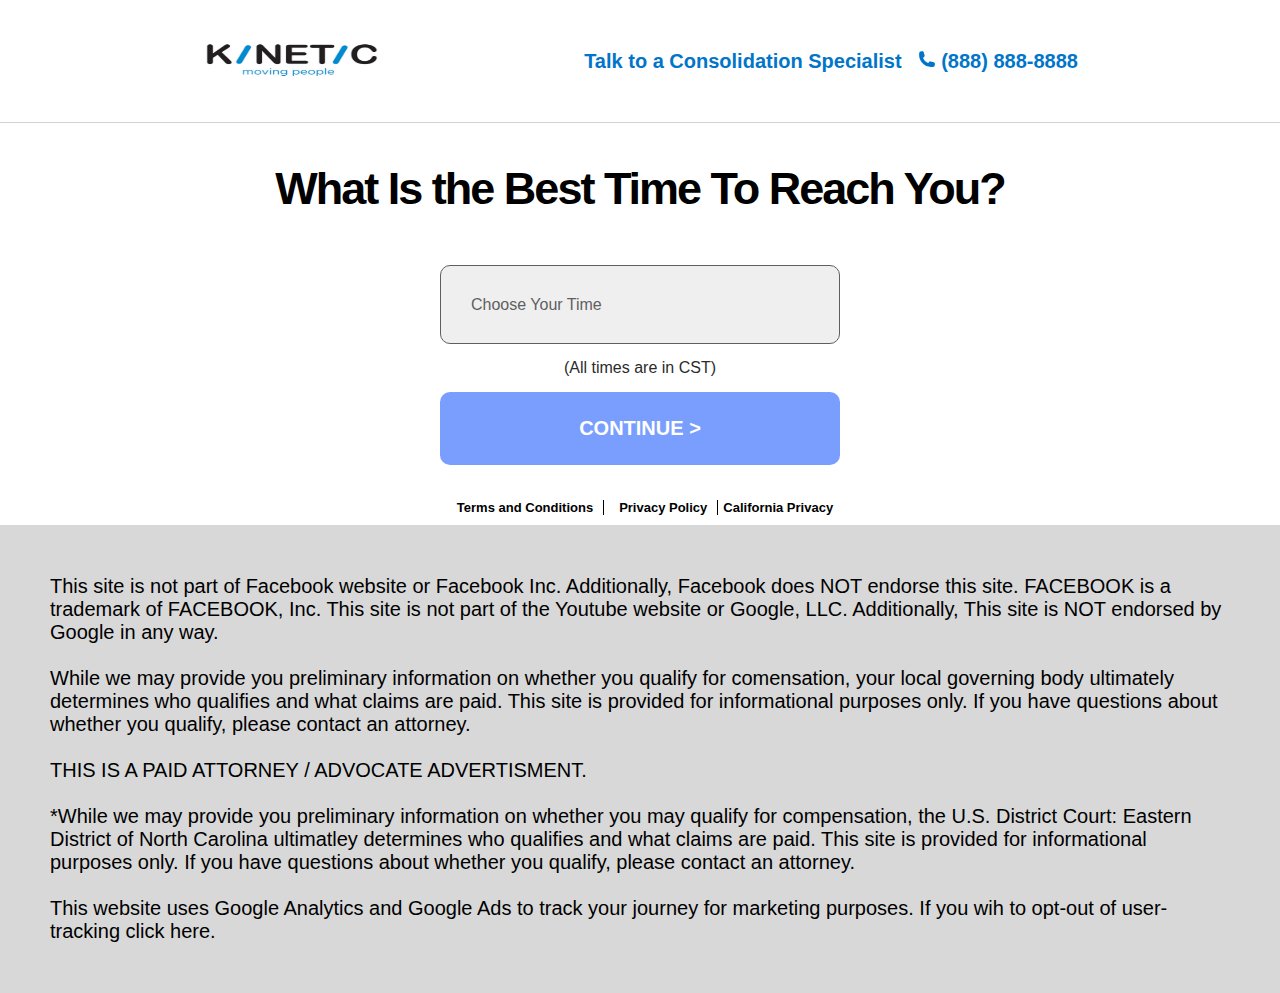
<file: index.html>
<!DOCTYPE html>
<html lang="en">
  <head>
    <meta charset="UTF-8" />
    <meta name="viewport" content="width=device-width, initial-scale=1.0" />
    <title>PaperClicks Challange</title>
    <link rel="stylesheet" href="style.css" />
  </head>
  <body>
    <!---NAV--->
    <nav class="container">
      <div class="logo">
        <img src="IMAGES/logo.jpg" alt="logo" class="logo-img" />
      </div>
      <div class="links">
        <a href="#" class="nav-links">Talk to a Consolidation Specialist</a>
        <a href="#" class="nav-links"
          ><svg
            xmlns="http://www.w3.org/2000/svg"
            viewBox="0 0 24 24"
            fill="currentColor"
            class="phone-icon"
          >
            <path
              fill-rule="evenodd"
              d="M1.5 4.5a3 3 0 0 1 3-3h1.372c.86 0 1.61.586 1.819 1.42l1.105 4.423a1.875 1.875 0 0 1-.694 1.955l-1.293.97c-.135.101-.164.249-.126.352a11.285 11.285 0 0 0 6.697 6.697c.103.038.25.009.352-.126l.97-1.293a1.875 1.875 0 0 1 1.955-.694l4.423 1.105c.834.209 1.42.959 1.42 1.82V19.5a3 3 0 0 1-3 3h-2.25C8.552 22.5 1.5 15.448 1.5 6.75V4.5Z"
              clip-rule="evenodd"
            />
          </svg>
          (888) 888-8888</a
        >
      </div>
    </nav>

    <!---HEADER--->

    <h1 class="header">What Is the Best Time To Reach You?</h1>

    <!---MAIN--->

    <label for="time"></label>

    <select id="time">
      <option class="option" disabled selected>Choose Your Time</option>
      <option value="8 AM CST" class="option">8 AM CST</option>
      <option value="9 AM CST" class="option">9 AM CST</option>
      <option value="10 AM CST" class="option">10 AM CST</option>
      <option value="11 AM CST" class="option">11 AM CST</option>
      <option value="12 PM CST" class="option">12 PM CST</option>
      <option value="1 PM CST" class="option">1 PM CST</option>
      <option value="2 PM CST" class="option">2 PM CST</option>
      <option value="3 PM CST" class="option">3 PM CST</option>
      <option value="4 PM CST" class="option">4 PM CST</option>
      <option value="5 PM CST" class="option">5 PM CST</option>
    </select>
    <p class="time-info">(All times are in CST)</p>
    <button class="button">CONTINUE ></button>
    <div class="policy-info">
      <a href="#" class="policy-text">Terms and Conditions</a>
      <a href="#" class="policy-text">Privacy Policy</a>
      <a href="#" class="policy-text">California Privacy</a>
    </div>

    <!---FOOTER--->
    <footer class="footer">
      <p>
        This site is not part of Facebook website or Facebook Inc. Additionally,
        Facebook does NOT endorse this site. FACEBOOK is a trademark of
        FACEBOOK, Inc. This site is not part of the Youtube website or Google,
        LLC. Additionally, This site is NOT endorsed by Google in any way.
      </p>
      <br />
      <p>
        While we may provide you preliminary information on whether you qualify
        for comensation, your local governing body ultimately determines who
        qualifies and what claims are paid. This site is provided for
        informational purposes only. If you have questions about whether you
        qualify, please contact an attorney.
      </p>
      <br />
      <p>THIS IS A PAID ATTORNEY / ADVOCATE ADVERTISMENT.</p>
      <br />
      <p>
        *While we may provide you preliminary information on whether you may
        qualify for compensation, the U.S. District Court: Eastern District of
        North Carolina ultimatley determines who qualifies and what claims are
        paid. This site is provided for informational purposes only. If you have
        questions about whether you qualify, please contact an attorney.
      </p>
      <br />
      <p>
        This website uses Google Analytics and Google Ads to track your journey
        for marketing purposes. If you wih to opt-out of user-tracking click
        here.
      </p>
    </footer>
    <script src="index.js"></script>
  </body>
</html>
</file>
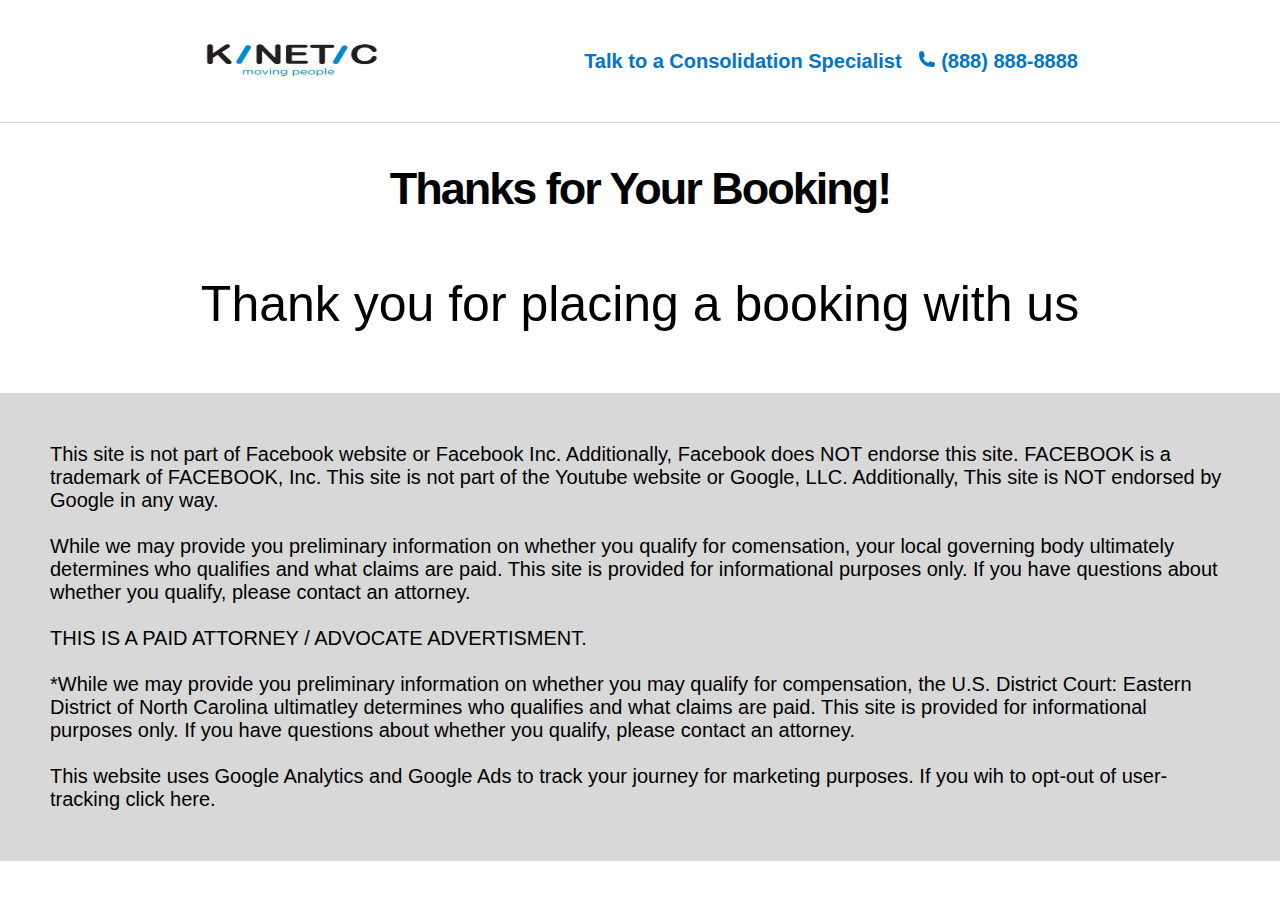
<file: confirm.html>
<!DOCTYPE html>
<html lang="en">
  <head>
    <meta charset="UTF-8" />
    <meta name="viewport" content="width=device-width, initial-scale=1.0" />
    <title>PaperClicks Challange</title>
    <link rel="stylesheet" href="style.css" />
  </head>
  <body>
    <!---NAV--->
    <nav class="container">
      <div class="logo">
        <img src="IMAGES/logo.jpg" alt="logo" class="logo-img" />
      </div>
      <div class="links">
        <a href="#" class="nav-links">Talk to a Consolidation Specialist</a>
        <a href="#" class="nav-links"
          ><svg
            xmlns="http://www.w3.org/2000/svg"
            viewBox="0 0 24 24"
            fill="currentColor"
            class="phone-icon"
          >
            <path
              fill-rule="evenodd"
              d="M1.5 4.5a3 3 0 0 1 3-3h1.372c.86 0 1.61.586 1.819 1.42l1.105 4.423a1.875 1.875 0 0 1-.694 1.955l-1.293.97c-.135.101-.164.249-.126.352a11.285 11.285 0 0 0 6.697 6.697c.103.038.25.009.352-.126l.97-1.293a1.875 1.875 0 0 1 1.955-.694l4.423 1.105c.834.209 1.42.959 1.42 1.82V19.5a3 3 0 0 1-3 3h-2.25C8.552 22.5 1.5 15.448 1.5 6.75V4.5Z"
              clip-rule="evenodd"
            />
          </svg>
          (888) 888-8888</a
        >
      </div>
    </nav>

    <!---HEADER--->

    <h1 class="header">Thanks for Your Booking!</h1>
    <p class="booking-text">Thank you for placing a booking with us</p>

    <!---MAIN--->

    <!---FOOTER--->
    <footer class="footer">
      <p>
        This site is not part of Facebook website or Facebook Inc. Additionally,
        Facebook does NOT endorse this site. FACEBOOK is a trademark of
        FACEBOOK, Inc. This site is not part of the Youtube website or Google,
        LLC. Additionally, This site is NOT endorsed by Google in any way.
      </p>
      <br />
      <p>
        While we may provide you preliminary information on whether you qualify
        for comensation, your local governing body ultimately determines who
        qualifies and what claims are paid. This site is provided for
        informational purposes only. If you have questions about whether you
        qualify, please contact an attorney.
      </p>
      <br />
      <p>THIS IS A PAID ATTORNEY / ADVOCATE ADVERTISMENT.</p>
      <br />
      <p>
        *While we may provide you preliminary information on whether you may
        qualify for compensation, the U.S. District Court: Eastern District of
        North Carolina ultimatley determines who qualifies and what claims are
        paid. This site is provided for informational purposes only. If you have
        questions about whether you qualify, please contact an attorney.
      </p>
      <br />
      <p>
        This website uses Google Analytics and Google Ads to track your journey
        for marketing purposes. If you wih to opt-out of user-tracking click
        here.
      </p>
    </footer>
    <script src="index.js"></script>
  </body>
</html>
</file>
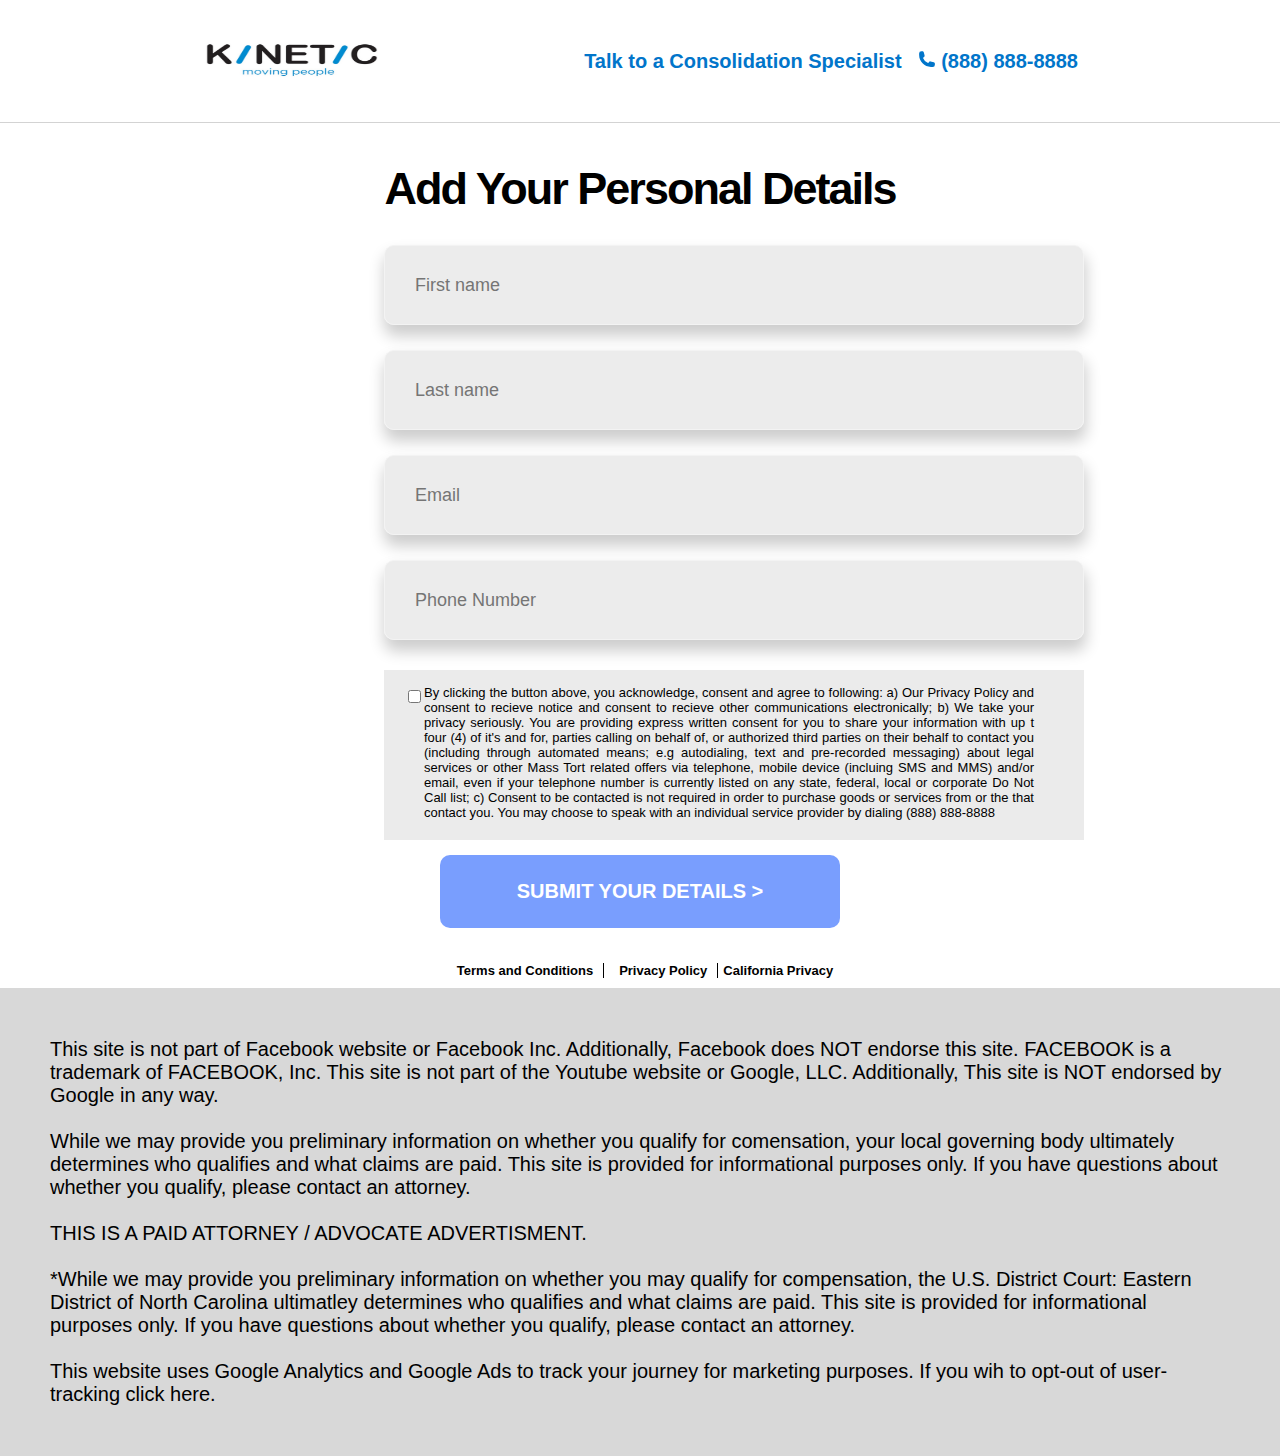
<file: details.html>
<!DOCTYPE html>
<html lang="en">
  <head>
    <meta charset="UTF-8" />
    <meta name="viewport" content="width=device-width, initial-scale=1.0" />
    <title>PaperClicks Challange</title>
    <link rel="stylesheet" href="style.css" />
  </head>
  <body>
    <!---NAV--->
    <nav class="container">
      <div class="logo">
        <img src="IMAGES/logo.jpg" alt="logo" class="logo-img" />
      </div>
      <div class="links">
        <a href="#" class="nav-links">Talk to a Consolidation Specialist</a>
        <a href="#" class="nav-links"
          ><svg
            xmlns="http://www.w3.org/2000/svg"
            viewBox="0 0 24 24"
            fill="currentColor"
            class="phone-icon"
          >
            <path
              fill-rule="evenodd"
              d="M1.5 4.5a3 3 0 0 1 3-3h1.372c.86 0 1.61.586 1.819 1.42l1.105 4.423a1.875 1.875 0 0 1-.694 1.955l-1.293.97c-.135.101-.164.249-.126.352a11.285 11.285 0 0 0 6.697 6.697c.103.038.25.009.352-.126l.97-1.293a1.875 1.875 0 0 1 1.955-.694l4.423 1.105c.834.209 1.42.959 1.42 1.82V19.5a3 3 0 0 1-3 3h-2.25C8.552 22.5 1.5 15.448 1.5 6.75V4.5Z"
              clip-rule="evenodd"
            />
          </svg>
          (888) 888-8888</a
        >
      </div>
    </nav>

    <!---HEADER--->

    <h1 class="header">Add Your Personal Details</h1>

    <!---MAIN--->
      <div class="input-container">
        <input
          type="text"
          id="firstName"
          name="firstName"
          placeholder="First name"
          required
          class="input-field"
        />
        <input
          type="text"
          id="lastName"
          name="lastName"
          placeholder="Last name"
          required
          class="input-field"
        />
        <input
          type="email"
          id="email"
          name="email"
          placeholder="Email"
          required
          class="input-field"
        />
        <input
          type="tel"
          id="phone"
          name="phone"
          placeholder="Phone Number"
          required
          class="input-field"
        />

        <div class="checkbox-container">
          <div class="checkbox">
            <input
              type="checkbox"
              id="checkbox"
              name="checkbox"
              class="checkbox"
              required
            />
          </div>
          <div>
            <p class="checkbox-info">
              By clicking the button above, you acknowledge, consent and agree
              to following: a) Our Privacy Policy and consent to recieve notice
              and consent to recieve other communications electronically; b) We
              take your privacy seriously. You are providing express written
              consent for you to share your information with up t four (4) of
              it's and for, parties calling on behalf of, or authorized third
              parties on their behalf to contact you (including through
              automated means; e.g autodialing, text and pre-recorded messaging)
              about legal services or other Mass Tort related offers via
              telephone, mobile device (incluing SMS and MMS) and/or email, even
              if your telephone number is currently listed on any state,
              federal, local or corporate Do Not Call list; c) Consent to be
              contacted is not required in order to purchase goods or services
              from or the that contact you. You may choose to speak with an
              individual service provider by dialing (888) 888-8888
            </p>
          </div>
        </div>
      </div>

      <a href="confirm.html" class="button-details">SUBMIT YOUR DETAILS ></a>
    <div class="policy-info">
      <a href="#" class="policy-text">Terms and Conditions</a>
      <a href="#" class="policy-text">Privacy Policy</a>
      <a href="#" class="policy-text">California Privacy</a>
    </div>

    <!---FOOTER--->
    <footer class="footer">
      <p>
        This site is not part of Facebook website or Facebook Inc. Additionally,
        Facebook does NOT endorse this site. FACEBOOK is a trademark of
        FACEBOOK, Inc. This site is not part of the Youtube website or Google,
        LLC. Additionally, This site is NOT endorsed by Google in any way.
      </p>
      <br />
      <p>
        While we may provide you preliminary information on whether you qualify
        for comensation, your local governing body ultimately determines who
        qualifies and what claims are paid. This site is provided for
        informational purposes only. If you have questions about whether you
        qualify, please contact an attorney.
      </p>
      <br />
      <p>THIS IS A PAID ATTORNEY / ADVOCATE ADVERTISMENT.</p>
      <br />
      <p>
        *While we may provide you preliminary information on whether you may
        qualify for compensation, the U.S. District Court: Eastern District of
        North Carolina ultimatley determines who qualifies and what claims are
        paid. This site is provided for informational purposes only. If you have
        questions about whether you qualify, please contact an attorney.
      </p>
      <br />
      <p>
        This website uses Google Analytics and Google Ads to track your journey
        for marketing purposes. If you wih to opt-out of user-tracking click
        here.
      </p>
    </footer>
    <script src="index.js"></script>
    </script>
  </body>
</html>
</file>
<file: style.css>
/*---UNIVERSAL---*/

* {
  margin: 0;
  padding: 0;
  box-sizing: border-box;
}

html {
  font-size: 62.5%;
  font-family: "Gotham Rounded", sans-serif;
}

body {
  text-align: center;
}

/* NAV */
.container {
  display: flex;
  align-items: center;
  justify-content: space-evenly;
  border-bottom: 1px solid #d3d3d3;
}

.logo-img {
  width: 18rem;
  height: 12rem;
}

.nav-links:link,
.nav-links:visited {
  font-size: 2rem;
  color: #0175ca;
  text-decoration: none;
  font-weight: 700;
}

.nav-links:hover,
.nav-links:active {
  font-size: 2rem;
  color: #005da0;
  text-decoration: underline;
  font-weight: 700;
}

.links {
  display: flex;
  align-items: center;
  justify-content: center;
  gap: 1.6rem;
}

.phone-icon {
  width: 1.8rem;
  align-items: center;
}

/*---HEADER---*/

.header {
  margin-top: 4rem;
  font-size: 4.5rem;
  font-weight: 800;
  letter-spacing: -2px;
  margin-bottom: 2rem;
}

/* MAIN */

#time {
  color: #5f5f5f;
  font-size: 1.6rem;
  appearance: none;
  width: 40rem;
  margin-top: 3rem;
  padding: 3rem;
  border: 1px solid #5f5f5f;
  border-radius: 10px;
}

#time:focus {
  border: 1px solid black;
}

.option {
  font-family: serif;
  color: #fff;
  background-color: #4a4a4a;
}

.time-info {
  margin-top: 1.5rem;
  font-size: 1.6rem;
  color: #2b2b2b;
}

.button {
  text-decoration: none;
  display: inline-block;
  font-weight: 800;
  font-size: 2rem;
  color: #fff;
  background-color: #799efe;
  width: 40rem;
  margin-top: 1.5rem;
  border: none;
  padding: 2.5rem;
  border-radius: 10px;
}

.button-details {
  text-decoration: none;
  display: inline-block;
  font-weight: 800;
  font-size: 2rem;
  color: #fff;
  background-color: #799efe;
  width: 40rem;
  margin-top: 1.5rem;
  border: none;
  padding: 2.5rem;
  border-radius: 10px;
}

.button-details:hover {
  background-color: #356efb;
  cursor: pointer;
}

.button:link,
.button:visited {
  text-decoration: none;
  display: inline-block;
  font-weight: 800;
  font-size: 2rem;
  color: #fff;
  background-color: #799efe;
  width: 40rem;
  margin-top: 1.5rem;
  border: none;
  padding: 2.5rem;
  border-radius: 10px;
}

.button:hover,
.botton:active {
  background-color: #356efb;
  cursor: pointer;
}

.policy-info {
  display: flex;
  justify-content: center;
  gap: 0.5rem;
  margin-top: 3.5rem;
}

.policy-text:link,
.policy-text:visited {
  text-decoration: none;
  color: #000;
  font-weight: 600;
  font-size: 1.3rem;
}

.policy-text:hover,
.policy-text:active {
  cursor: pointer;
}

.policy-text:link:not(:last-child),
.policy-text:visited:not(:last-child) {
  border-right: 1px solid #000;
  padding: 0 1rem;
  margin-bottom: 10px;
}

/* FOOTER */
.footer {
  width: 100%;
  height: auto;
  text-align: left;
  background-color: #d8d8d8;
  display: inline-block;
  padding: 5rem;
  font-size: 2rem;
}

/* DETAILS PAGE */
.input-container {
  width: 40%;
  display: flex;
  flex-direction: column;
  text-align: center;
  margin: 0 auto;
}

.input-field {
  width: 70rem;
  height: 8rem;
  color: #000000;
  background-color: #4444441a;
  font-size: 1.8rem;
  margin-top: 1rem;
  padding: 3rem;
  border: 1px solid #f3f3f3;
  border-radius: 10px;
  box-shadow: 1px 10px 15px 1px rgba(0, 0, 0, 0.2);
  margin-bottom: 1.5rem;
}

input::-webkit-outer-spin-button,
input::-webkit-inner-spin-button {
  -webkit-appearance: none;
  margin: 0;
}

.checkbox-container {
  display: block;
  width: 70rem;
  margin-top: 1.5rem;
  background-color: #ebebeb;
}

.checkbox-info {
  margin-left: -1rem;
  margin-top: -4rem;
  padding: 2rem 5rem;
  font-size: 1.3rem;
  text-align: justify;
}
.checkbox {
  margin-left: -32rem;
  margin-top: 1rem;
}

.booking-text {
  font-size: 5rem;
  margin: 6rem;
}
</file>
